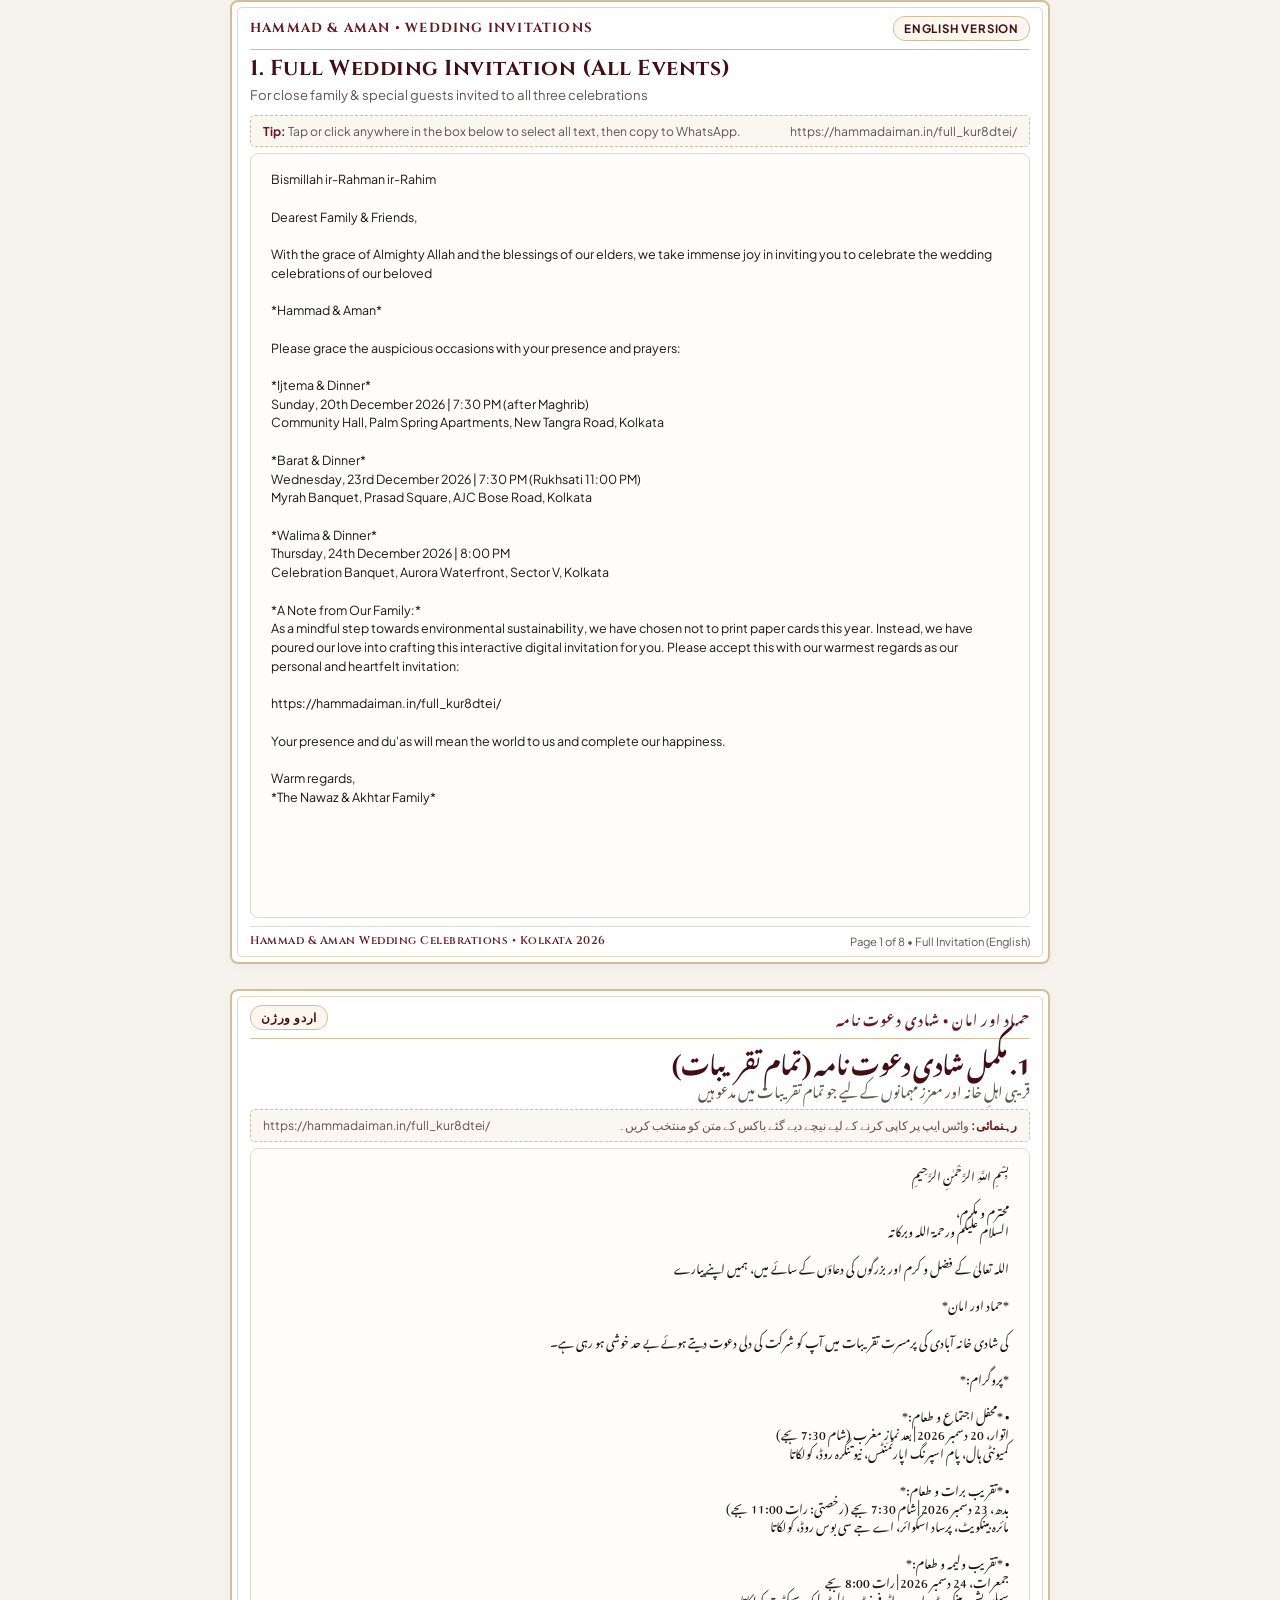
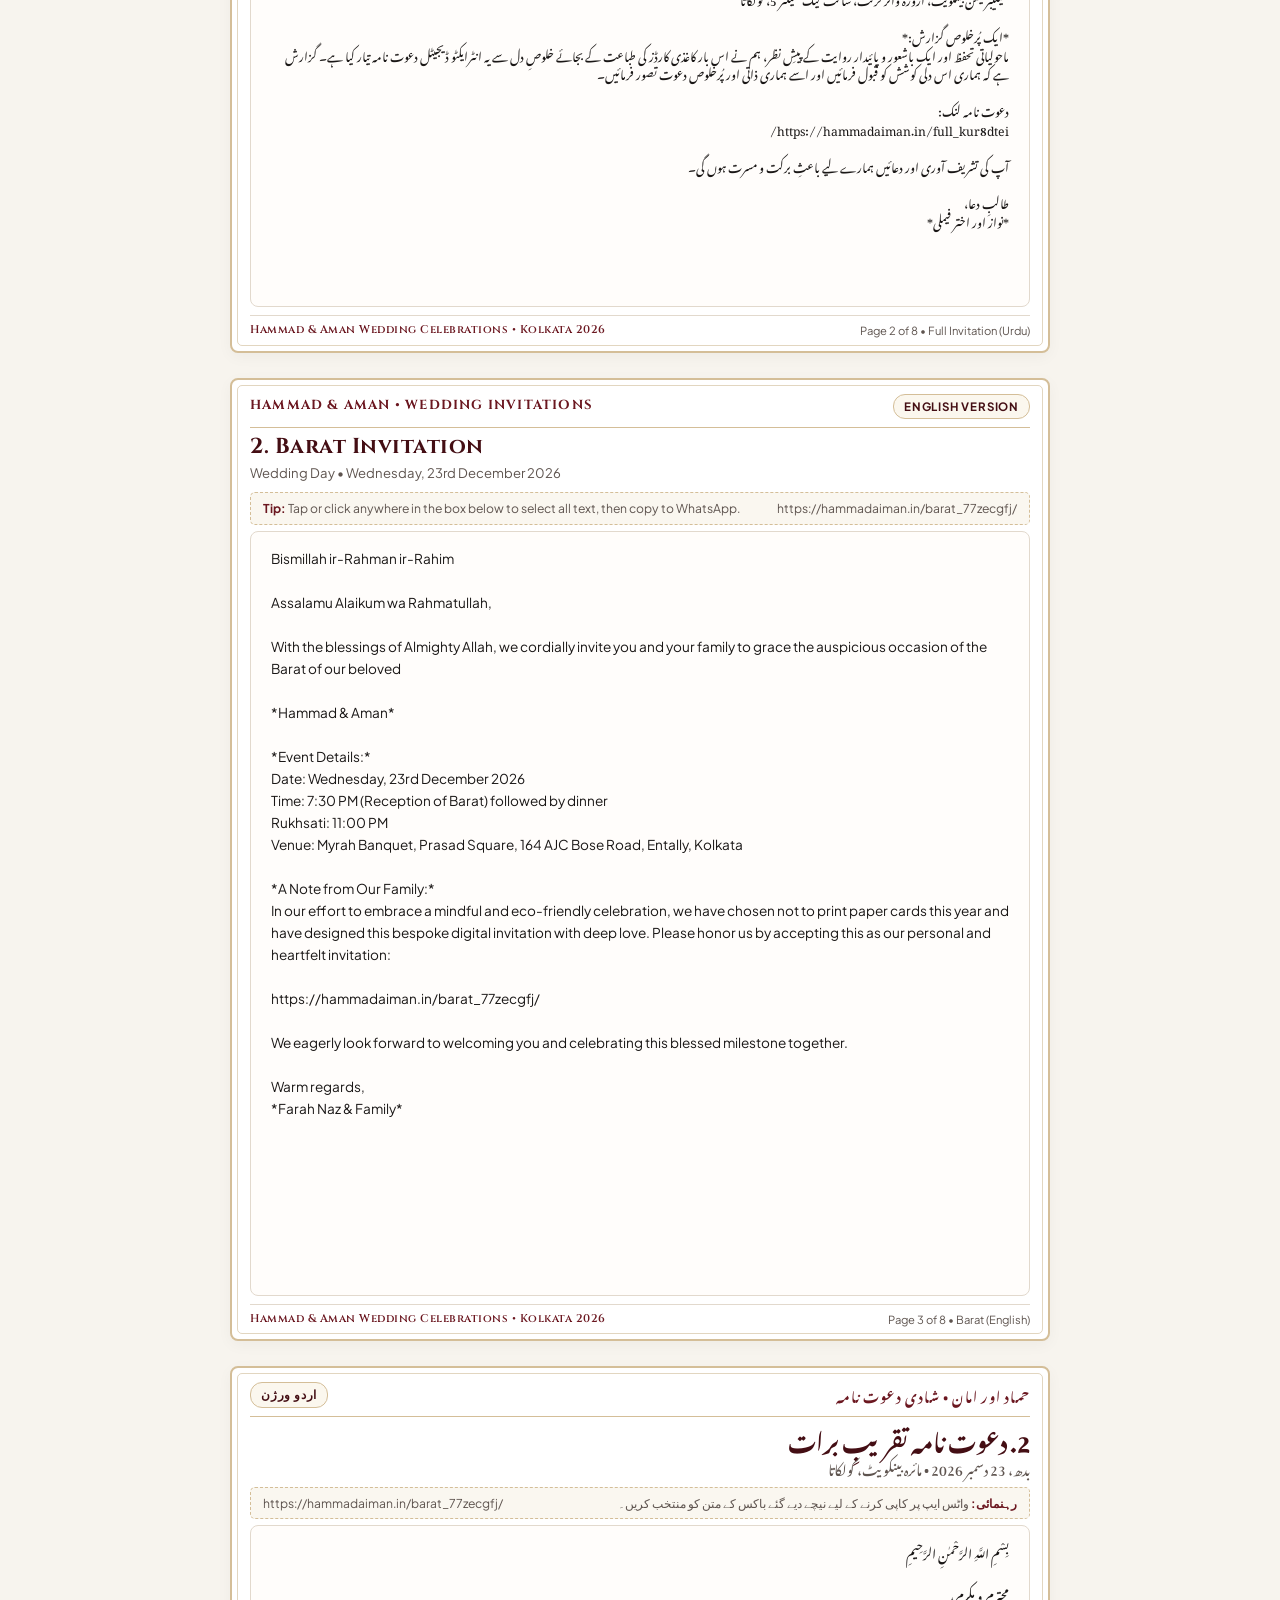
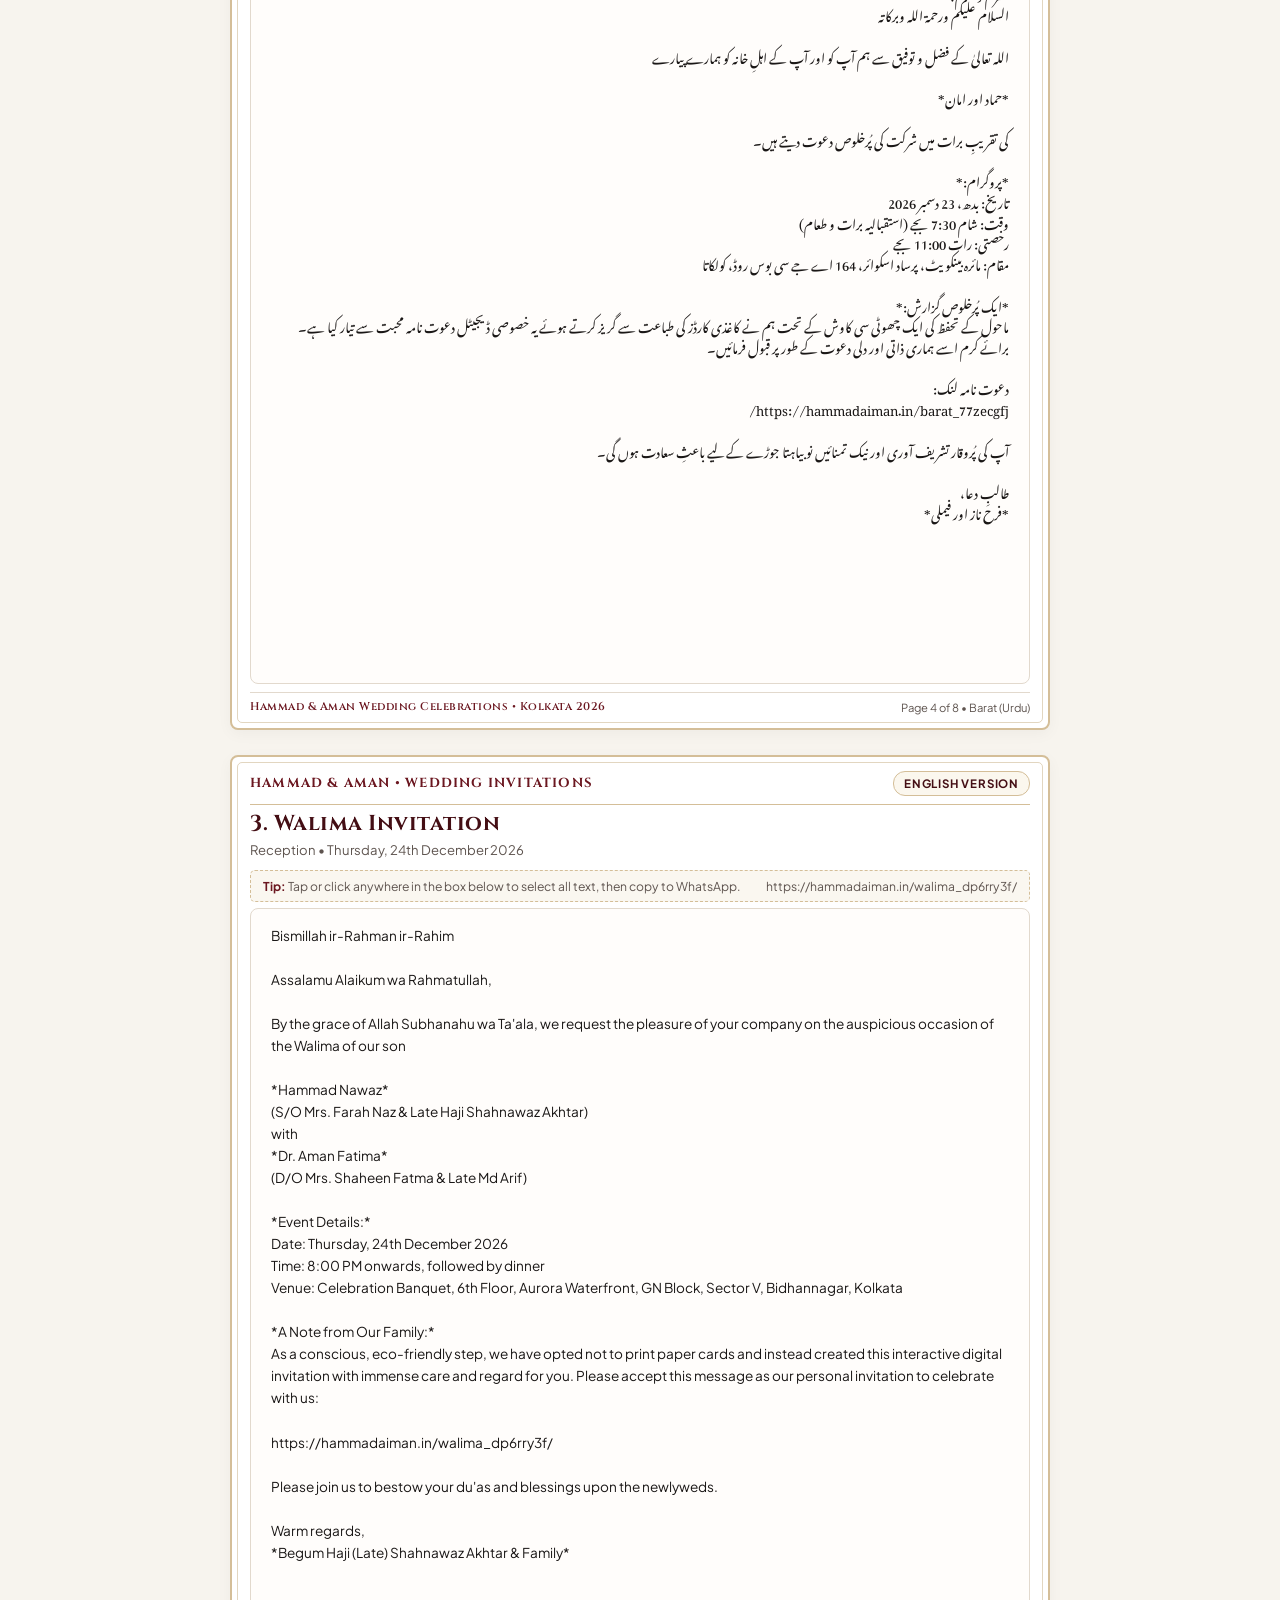
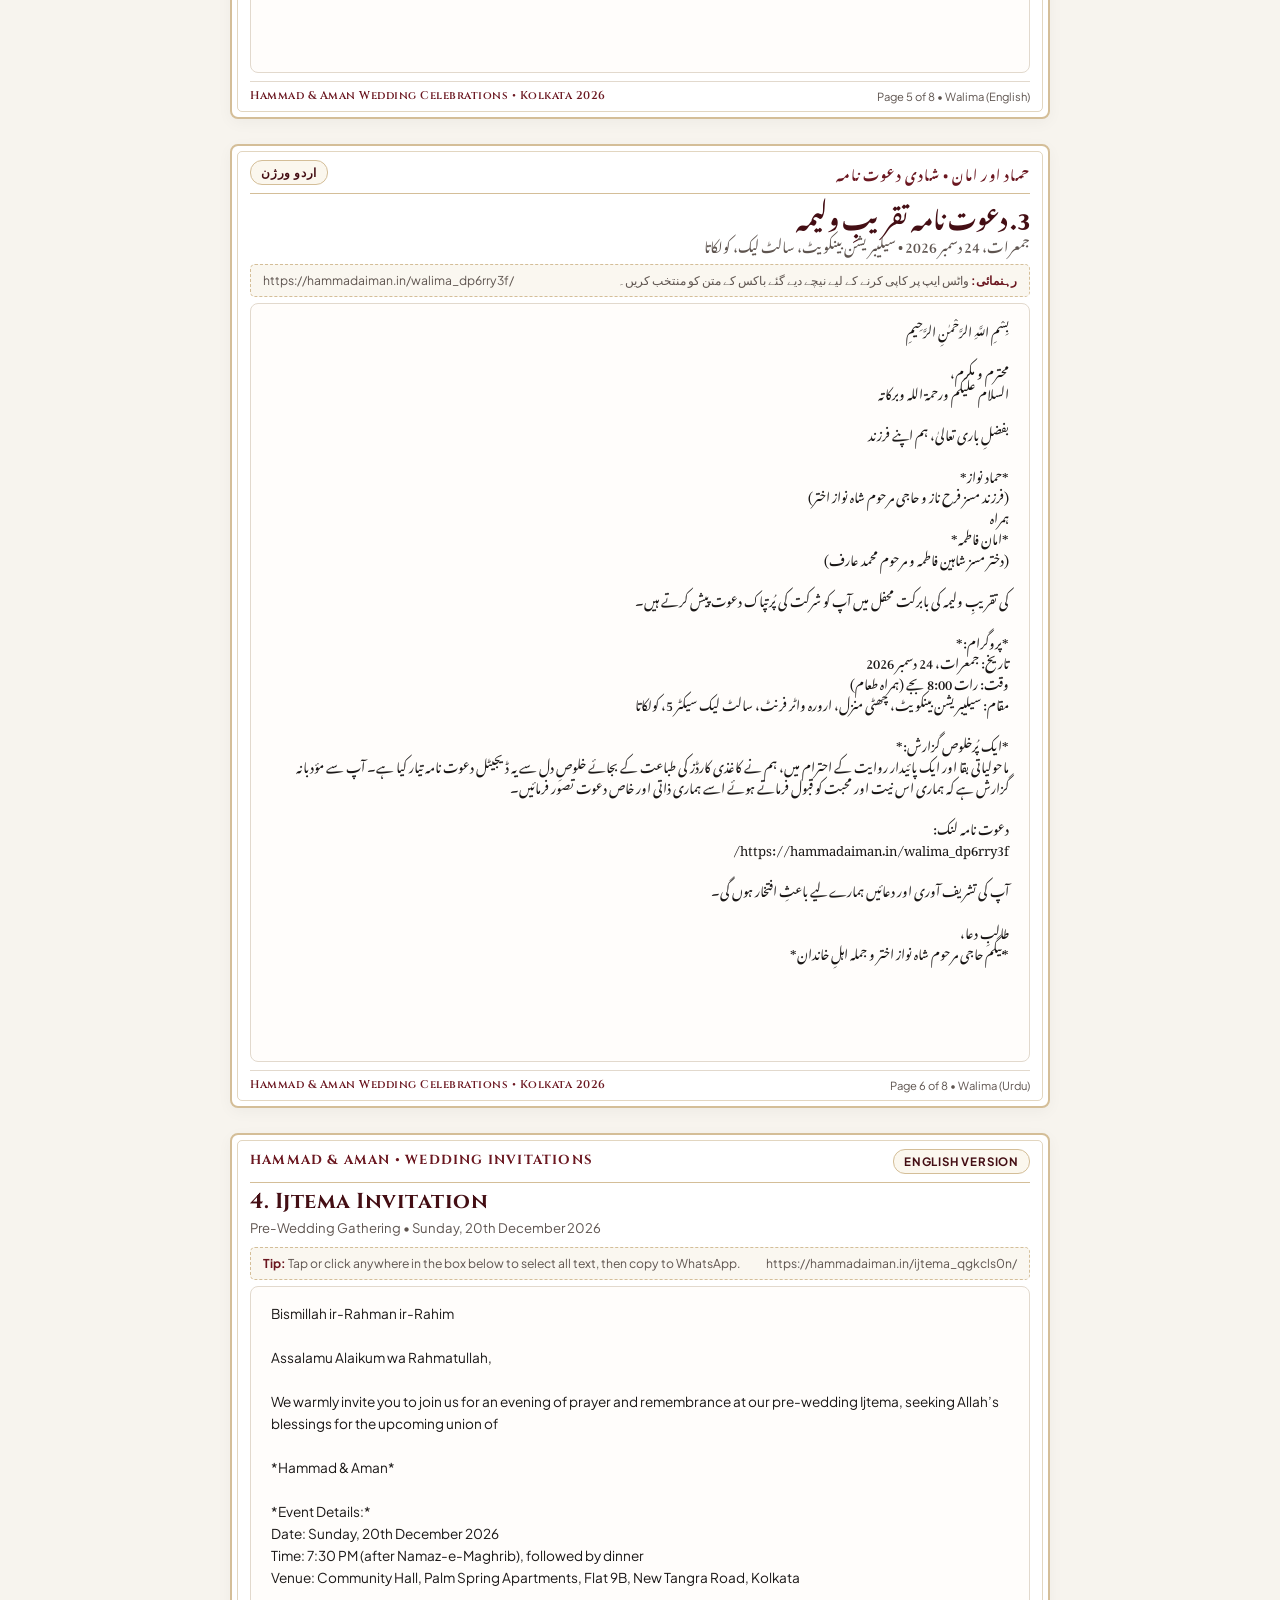
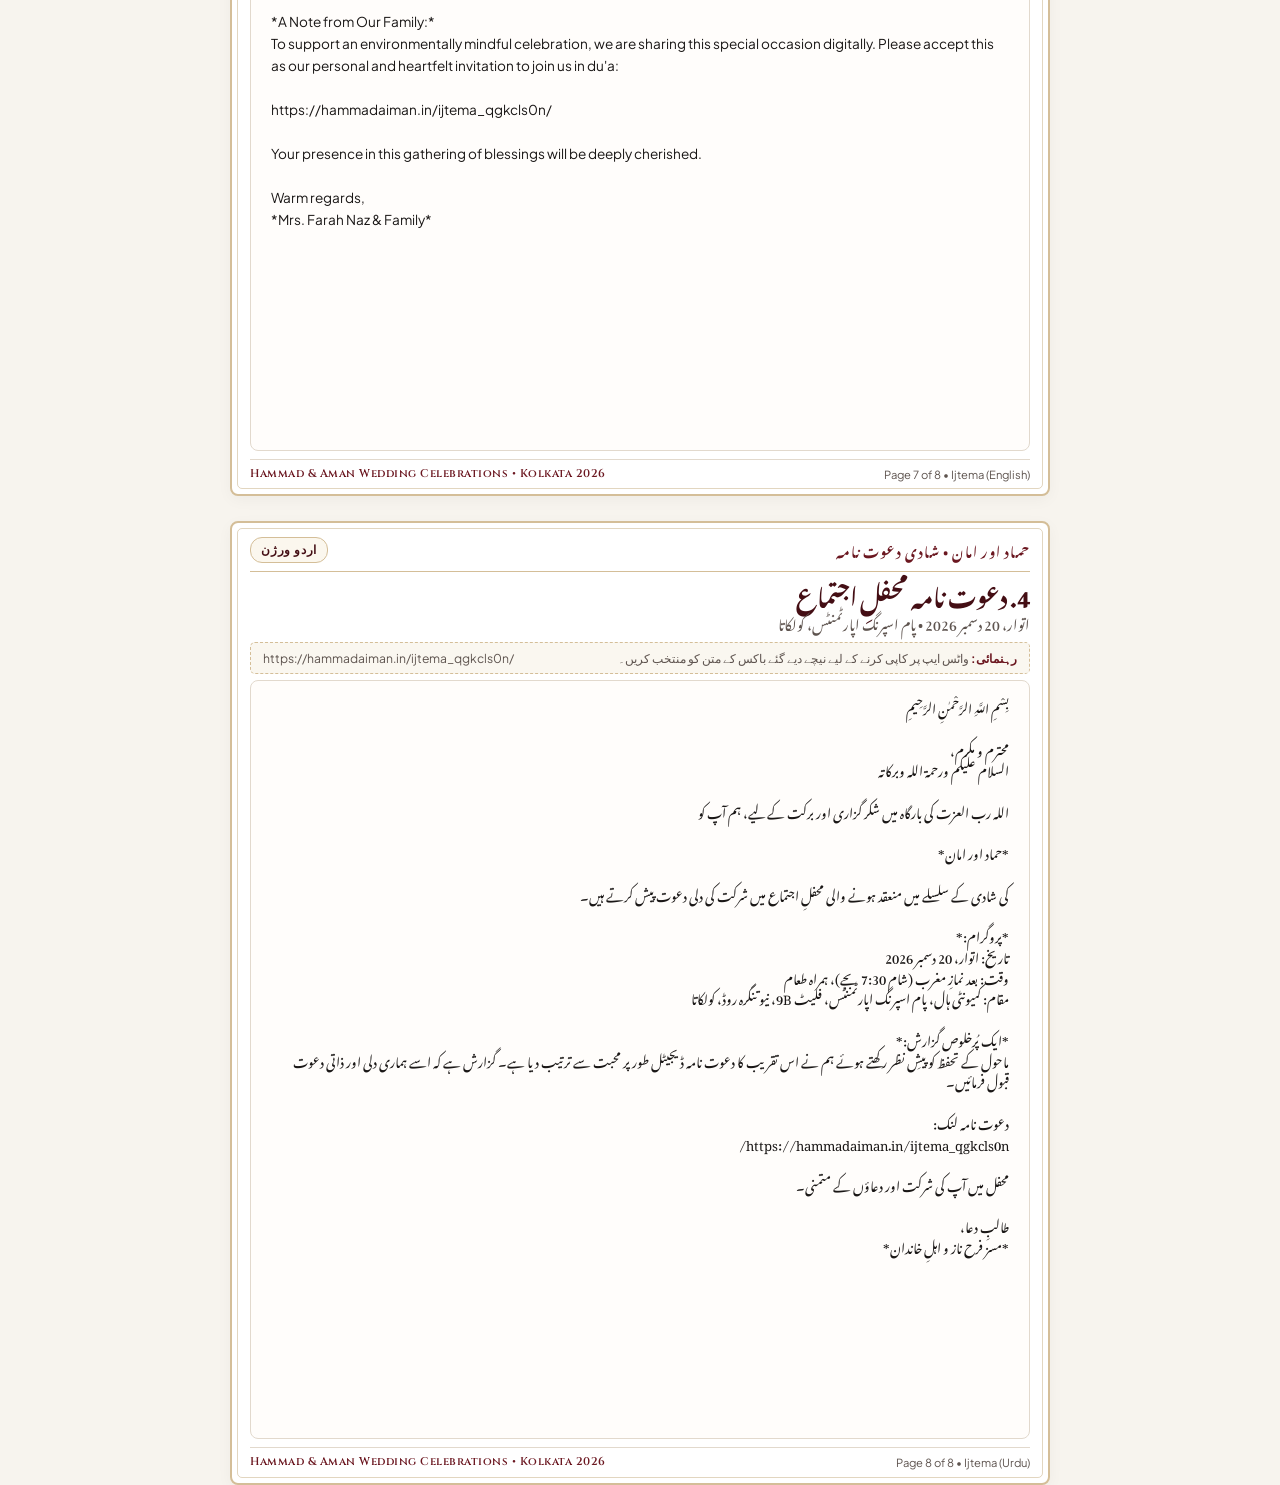
<file: red-seal-assets/whatsapp-invitations.html>
<!DOCTYPE html>
<html lang="en">
<head>
    <meta charset="UTF-8">
    <meta name="viewport" content="width=device-width, initial-scale=1.0">
    <title>Hammad & Aman - WhatsApp Invitations</title>
    <link rel="preconnect" href="https://fonts.googleapis.com">
    <link rel="preconnect" href="https://fonts.gstatic.com" crossorigin>
    <link href="https://fonts.googleapis.com/css2?family=Cinzel:wght@600;700;800&family=Noto+Nastaliq+Urdu:wght@400;600;700&family=Plus+Jakarta+Sans:wght@400;500;600;700&family=JetBrains+Mono:wght@400;500&display=swap" rel="stylesheet">
    <style>
        @page {
            size: A4 portrait;
            margin: 12mm 16mm 12mm 16mm;
        }

        :root {
            --clr-burgundy: #6b1720;
            --clr-burgundy-dark: #440e14;
            --clr-gold: #a07830;
            --clr-gold-light: #fbf7ee;
            --clr-gold-border: #d4be98;
            --clr-border: #e2d9cd;
            --clr-card-bg: #fffdfb;
            --clr-text: #1f1b1a;
            --clr-text-muted: #5e544f;
            --font-serif: 'Cinzel', Georgia, serif;
            --font-sans: 'Plus Jakarta Sans', -apple-system, BlinkMacSystemFont, 'Segoe UI', Roboto, sans-serif;
            --font-urdu: 'Geeza Pro', 'Noto Nastaliq Urdu', 'Jameel Noori Nastaleeq', 'Segoe UI', Tahoma, Arial, sans-serif;
            --font-mono: 'JetBrains Mono', Menlo, Consolas, monospace;
        }

        * {
            box-sizing: border-box;
            margin: 0;
            padding: 0;
        }

        body {
            font-family: var(--font-sans);
            background-color: #f7f4ee;
            color: var(--clr-text);
            line-height: 1.5;
            -webkit-print-color-adjust: exact;
            print-color-adjust: exact;
        }

        /* Each Section is Exactly One Printable A4 Page */
        .page-sheet {
            page-break-after: always;
            break-after: page;
            background: #ffffff;
            border: 2px solid var(--clr-gold-border);
            border-radius: 8px;
            padding: 14px 18px 12px 18px;
            margin: 0 auto 25px auto;
            max-width: 820px;
            min-height: 255mm;
            display: flex;
            flex-direction: column;
            justify-content: space-between;
            position: relative;
            box-shadow: 0 4px 15px rgba(0,0,0,0.04);
        }

        .page-sheet:last-of-type {
            page-break-after: avoid;
            break-after: avoid;
            margin-bottom: 0;
        }

        /* Outer Double Frame Accent */
        .page-sheet::before {
            content: '';
            position: absolute;
            top: 5px;
            left: 5px;
            right: 5px;
            bottom: 5px;
            border: 1px solid rgba(160, 120, 48, 0.3);
            border-radius: 5px;
            pointer-events: none;
        }

        /* Top Header Banner */
        .page-top-bar {
            display: flex;
            align-items: center;
            justify-content: space-between;
            border-bottom: 1.5px solid var(--clr-gold-border);
            padding-bottom: 8px;
            margin-bottom: 6px;
        }

        .page-top-bar.rtl {
            direction: rtl;
        }

        .page-top-bar .title-tag {
            font-family: var(--font-serif);
            font-size: 0.82rem;
            color: var(--clr-burgundy);
            font-weight: 700;
            letter-spacing: 1.2px;
            text-transform: uppercase;
        }

        .page-top-bar .lang-pill {
            background: var(--clr-gold-light);
            color: var(--clr-burgundy-dark);
            border: 1px solid var(--clr-gold-border);
            font-size: 0.72rem;
            font-weight: 700;
            padding: 3px 10px;
            border-radius: 12px;
            text-transform: uppercase;
            letter-spacing: 0.8px;
        }

        /* Event Header Title */
        .event-title-wrap {
            margin-bottom: 10px;
        }

        .event-title-wrap.rtl {
            direction: rtl;
            text-align: right;
        }

        .event-title-wrap h1 {
            font-family: var(--font-serif);
            font-size: 1.35rem;
            color: var(--clr-burgundy-dark);
            letter-spacing: 0.5px;
            line-height: 1.2;
            margin-bottom: 3px;
        }

        .event-title-wrap.rtl h1 {
            font-family: var(--font-urdu);
            font-size: 1.45rem;
            color: var(--clr-burgundy-dark);
            letter-spacing: 0;
            line-height: 1.3;
        }

        .event-title-wrap p.subtitle {
            font-size: 0.82rem;
            color: var(--clr-text-muted);
        }

        .event-title-wrap.rtl p.subtitle {
            font-family: var(--font-urdu);
            font-size: 0.88rem;
        }

        /* Copy Instruction Strip */
        .copy-strip {
            background: #faf7f0;
            border: 1px dashed var(--clr-gold-border);
            border-radius: 5px;
            padding: 6px 12px;
            margin-bottom: 6px;
            display: flex;
            align-items: center;
            justify-content: space-between;
            font-size: 0.76rem;
            color: var(--clr-text-muted);
        }

        .copy-strip.rtl {
            direction: rtl;
        }

        .copy-strip strong {
            color: var(--clr-burgundy);
        }

        /* Message Card - Full Width */
        .msg-card {
            background: var(--clr-card-bg);
            border: 1.5px solid var(--clr-border);
            border-radius: 8px;
            padding: 16px 20px;
            flex-grow: 1;
            display: flex;
            flex-direction: column;
            
        }

        .copy-text {
            font-size: 0.85rem;
            line-height: 1.62;
            color: #1a1716;
            white-space: pre-wrap;
            user-select: all;
            -webkit-user-select: all;
            flex-grow: 1;
        }

        .copy-text.english {
            font-family: var(--font-sans);
        }

        .copy-text.urdu {
            font-family: var(--font-urdu);
            direction: rtl;
            text-align: right;
            font-size: 0.82rem;
            line-height: 1.58;
        }

        /* Compact sizing for Full Wedding Invitation (most text) */
        .page-sheet.compact-text .copy-text.english {
            font-size: 0.78rem;
            line-height: 1.50;
        }
        .page-sheet.compact-text .copy-text.urdu {
            font-size: 0.76rem;
            line-height: 1.52;
        }

        /* Live URL display */
        .url-link {
            font-family: var(--font-mono);
            font-weight: 600;
            color: var(--clr-burgundy);
            text-decoration: underline;
        }

        /* Page Bottom Footer */
        .page-footer {
            border-top: 1px solid var(--clr-border);
            padding-top: 6px;
            margin-top: 8px;
            display: flex;
            align-items: center;
            justify-content: space-between;
            font-size: 0.70rem;
            color: var(--clr-text-muted);
        }

        .page-footer .left {
            font-family: var(--font-serif);
            letter-spacing: 0.5px;
            color: var(--clr-burgundy);
            font-weight: 600;
        }
    </style>
</head>
<body>

<!-- ======================================================== -->
<!-- 1. FULL INVITATION - ENGLISH -->
<!-- ======================================================== -->
<div class="page-sheet compact-text">
    <div>
        <div class="page-top-bar">
            <span class="title-tag">Hammad &amp; Aman &bull; Wedding Invitations</span>
            <span class="lang-pill">English Version</span>
        </div>

        <div class="event-title-wrap">
            <h1>1. Full Wedding Invitation (All Events)</h1>
            <p class="subtitle">For close family &amp; special guests invited to all three celebrations</p>
        </div>

        <div class="copy-strip">
            <span><strong>Tip:</strong> Tap or click anywhere in the box below to select all text, then copy to WhatsApp.</span>
            <span>https://hammadaiman.in/full_kur8dtei/</span>
        </div>
    </div>

    <div class="msg-card">
        <div class="copy-text english">Bismillah ir-Rahman ir-Rahim

Dearest Family & Friends,

With the grace of Almighty Allah and the blessings of our elders, we take immense joy in inviting you to celebrate the wedding celebrations of our beloved

*Hammad & Aman*

Please grace the auspicious occasions with your presence and prayers:

*Ijtema & Dinner*
Sunday, 20th December 2026 | 7:30 PM (after Maghrib)
Community Hall, Palm Spring Apartments, New Tangra Road, Kolkata

*Barat & Dinner*
Wednesday, 23rd December 2026 | 7:30 PM (Rukhsati 11:00 PM)
Myrah Banquet, Prasad Square, AJC Bose Road, Kolkata

*Walima & Dinner*
Thursday, 24th December 2026 | 8:00 PM
Celebration Banquet, Aurora Waterfront, Sector V, Kolkata

*A Note from Our Family:*
As a mindful step towards environmental sustainability, we have chosen not to print paper cards this year. Instead, we have poured our love into crafting this interactive digital invitation for you. Please accept this with our warmest regards as our personal and heartfelt invitation:

https://hammadaiman.in/full_kur8dtei/

Your presence and du'as will mean the world to us and complete our happiness.

Warm regards,
*The Nawaz & Akhtar Family*</div>
    </div>

    <div class="page-footer">
        <span class="left">Hammad &amp; Aman Wedding Celebrations &bull; Kolkata 2026</span>
        <span>Page 1 of 8 &bull; Full Invitation (English)</span>
    </div>
</div>

<!-- ======================================================== -->
<!-- 2. FULL INVITATION - URDU -->
<!-- ======================================================== -->
<div class="page-sheet compact-text">
    <div>
        <div class="page-top-bar rtl">
            <span class="title-tag" style="font-family: var(--font-urdu);">حماد اور امان &bull; شادی دعوت نامہ</span>
            <span class="lang-pill">اردو ورژن</span>
        </div>

        <div class="event-title-wrap rtl">
            <h1>1. مکمل شادی دعوت نامہ (تمام تقریبات)</h1>
            <p class="subtitle">قریبی اہلِ خانہ اور معزز مہمانوں کے لیے جو تمام تقریبات میں مدعو ہیں</p>
        </div>

        <div class="copy-strip rtl">
            <span><strong>رہنمائی:</strong> واٹس ایپ پر کاپی کرنے کے لیے نیچے دیے گئے باکس کے متن کو منتخب کریں۔</span>
            <span dir="ltr">https://hammadaiman.in/full_kur8dtei/</span>
        </div>
    </div>

    <div class="msg-card">
        <div class="copy-text urdu">بِسْمِ اللَّهِ الرَّحْمٰنِ الرَّحِيمِ

محترم و مکرم،
السلام علیکم ورحمۃ اللہ وبرکاتہ

اللہ تعالیٰ کے فضل و کرم اور بزرگوں کی دعاؤں کے سائے میں، ہمیں اپنے پیارے

*حماد اور امان*

کی شادی خانہ آبادی کی پرمسرت تقریبات میں آپ کو شرکت کی دلی دعوت دیتے ہوئے بے حد خوشی ہو رہی ہے۔

*پروگرام:*

• *محفل اجتماع و طعام:*
اتوار، 20 دسمبر 2026 | بعد نمازِ مغرب (شام 7:30 بجے)
کمیونٹی ہال، پام اسپرنگ اپارٹمنٹس، نیو تنگرہ روڈ، کولکاتا

• *تقریب برات و طعام:*
بدھ، 23 دسمبر 2026 | شام 7:30 بجے (رخصتی: رات 11:00 بجے)
مائرہ بینکویٹ، پرساد اسکوائر، اے جے سی بوس روڈ، کولکاتا

• *تقریب ولیمہ و طعام:*
جمعرات، 24 دسمبر 2026 | رات 8:00 بجے
سیلیبریشن بینکویٹ، ارورہ واٹر فرنٹ، سالٹ لیک سیکٹر 5، کولکاتا

*ایک پُرخلوص گزارش:*
ماحولیاتی تحفظ اور ایک باشعور و پائیدار روایت کے پیشِ نظر، ہم نے اس بار کاغذی کارڈز کی طباعت کے بجائے خلوصِ دل سے یہ انٹرایکٹو ڈیجیٹل دعوت نامہ تیار کیا ہے۔ گزارش ہے کہ ہماری اس دلی کوشش کو قبول فرمائیں اور اسے ہماری ذاتی اور پُرخلوص دعوت تصور فرمائیں۔

دعوت نامہ لنک:
https://hammadaiman.in/full_kur8dtei/

آپ کی تشریف آوری اور دعائیں ہمارے لیے باعثِ برکت و مسرت ہوں گی۔

طالبِ دعا،
*نواز اور اختر فیملی*</div>
    </div>

    <div class="page-footer">
        <span class="left">Hammad &amp; Aman Wedding Celebrations &bull; Kolkata 2026</span>
        <span>Page 2 of 8 &bull; Full Invitation (Urdu)</span>
    </div>
</div>

<!-- ======================================================== -->
<!-- 3. BARAT INVITATION - ENGLISH -->
<!-- ======================================================== -->
<div class="page-sheet">
    <div>
        <div class="page-top-bar">
            <span class="title-tag">Hammad &amp; Aman &bull; Wedding Invitations</span>
            <span class="lang-pill">English Version</span>
        </div>

        <div class="event-title-wrap">
            <h1>2. Barat Invitation</h1>
            <p class="subtitle">Wedding Day &bull; Wednesday, 23rd December 2026</p>
        </div>

        <div class="copy-strip">
            <span><strong>Tip:</strong> Tap or click anywhere in the box below to select all text, then copy to WhatsApp.</span>
            <span>https://hammadaiman.in/barat_77zecgfj/</span>
        </div>
    </div>

    <div class="msg-card">
        <div class="copy-text english">Bismillah ir-Rahman ir-Rahim

Assalamu Alaikum wa Rahmatullah,

With the blessings of Almighty Allah, we cordially invite you and your family to grace the auspicious occasion of the Barat of our beloved

*Hammad & Aman*

*Event Details:*
Date: Wednesday, 23rd December 2026
Time: 7:30 PM (Reception of Barat) followed by dinner
Rukhsati: 11:00 PM
Venue: Myrah Banquet, Prasad Square, 164 AJC Bose Road, Entally, Kolkata

*A Note from Our Family:*
In our effort to embrace a mindful and eco-friendly celebration, we have chosen not to print paper cards this year and have designed this bespoke digital invitation with deep love. Please honor us by accepting this as our personal and heartfelt invitation:

https://hammadaiman.in/barat_77zecgfj/

We eagerly look forward to welcoming you and celebrating this blessed milestone together.

Warm regards,
*Farah Naz & Family*</div>
    </div>

    <div class="page-footer">
        <span class="left">Hammad &amp; Aman Wedding Celebrations &bull; Kolkata 2026</span>
        <span>Page 3 of 8 &bull; Barat (English)</span>
    </div>
</div>

<!-- ======================================================== -->
<!-- 4. BARAT INVITATION - URDU -->
<!-- ======================================================== -->
<div class="page-sheet">
    <div>
        <div class="page-top-bar rtl">
            <span class="title-tag" style="font-family: var(--font-urdu);">حماد اور امان &bull; شادی دعوت نامہ</span>
            <span class="lang-pill">اردو ورژن</span>
        </div>

        <div class="event-title-wrap rtl">
            <h1>2. دعوت نامہ تقریبِ برات</h1>
            <p class="subtitle">بدھ، 23 دسمبر 2026 &bull; مائرہ بینکویٹ، کولکاتا</p>
        </div>

        <div class="copy-strip rtl">
            <span><strong>رہنمائی:</strong> واٹس ایپ پر کاپی کرنے کے لیے نیچے دیے گئے باکس کے متن کو منتخب کریں۔</span>
            <span dir="ltr">https://hammadaiman.in/barat_77zecgfj/</span>
        </div>
    </div>

    <div class="msg-card">
        <div class="copy-text urdu">بِسْمِ اللَّهِ الرَّحْمٰنِ الرَّحِيمِ

محترم و مکرم،
السلام علیکم ورحمۃ اللہ وبرکاتہ

اللہ تعالیٰ کے فضل و توفیق سے ہم آپ کو اور آپ کے اہلِ خانہ کو ہمارے پیارے

*حماد اور امان*

کی تقریبِ برات میں شرکت کی پُرخلوص دعوت دیتے ہیں۔

*پروگرام:*
تاریخ: بدھ، 23 دسمبر 2026
وقت: شام 7:30 بجے (استقبالیہ برات و طعام)
رخصتی: رات 11:00 بجے
مقام: مائرہ بینکویٹ، پرساد اسکوائر، 164 اے جے سی بوس روڈ، کولکاتا

*ایک پُرخلوص گزارش:*
ماحول کے تحفظ کی ایک چھوٹی سی کاوش کے تحت ہم نے کاغذی کارڈز کی طباعت سے گریز کرتے ہوئے یہ خصوصی ڈیجیٹل دعوت نامہ محبت سے تیار کیا ہے۔ برائے کرم اسے ہماری ذاتی اور دلی دعوت کے طور پر قبول فرمائیں۔

دعوت نامہ لنک:
https://hammadaiman.in/barat_77zecgfj/

آپ کی پُروقار تشریف آوری اور نیک تمنائیں نوبیاہتا جوڑے کے لیے باعثِ سعادت ہوں گی۔

طالبِ دعا،
*فرح ناز اور فیملی*</div>
    </div>

    <div class="page-footer">
        <span class="left">Hammad &amp; Aman Wedding Celebrations &bull; Kolkata 2026</span>
        <span>Page 4 of 8 &bull; Barat (Urdu)</span>
    </div>
</div>

<!-- ======================================================== -->
<!-- 5. WALIMA INVITATION - ENGLISH -->
<!-- ======================================================== -->
<div class="page-sheet">
    <div>
        <div class="page-top-bar">
            <span class="title-tag">Hammad &amp; Aman &bull; Wedding Invitations</span>
            <span class="lang-pill">English Version</span>
        </div>

        <div class="event-title-wrap">
            <h1>3. Walima Invitation</h1>
            <p class="subtitle">Reception &bull; Thursday, 24th December 2026</p>
        </div>

        <div class="copy-strip">
            <span><strong>Tip:</strong> Tap or click anywhere in the box below to select all text, then copy to WhatsApp.</span>
            <span>https://hammadaiman.in/walima_dp6rry3f/</span>
        </div>
    </div>

    <div class="msg-card">
        <div class="copy-text english">Bismillah ir-Rahman ir-Rahim

Assalamu Alaikum wa Rahmatullah,

By the grace of Allah Subhanahu wa Ta'ala, we request the pleasure of your company on the auspicious occasion of the Walima of our son

*Hammad Nawaz*
(S/O Mrs. Farah Naz & Late Haji Shahnawaz Akhtar)
with
*Dr. Aman Fatima*
(D/O Mrs. Shaheen Fatma & Late Md Arif)

*Event Details:*
Date: Thursday, 24th December 2026
Time: 8:00 PM onwards, followed by dinner
Venue: Celebration Banquet, 6th Floor, Aurora Waterfront, GN Block, Sector V, Bidhannagar, Kolkata

*A Note from Our Family:*
As a conscious, eco-friendly step, we have opted not to print paper cards and instead created this interactive digital invitation with immense care and regard for you. Please accept this message as our personal invitation to celebrate with us:

https://hammadaiman.in/walima_dp6rry3f/

Please join us to bestow your du'as and blessings upon the newlyweds.

Warm regards,
*Begum Haji (Late) Shahnawaz Akhtar & Family*</div>
    </div>

    <div class="page-footer">
        <span class="left">Hammad &amp; Aman Wedding Celebrations &bull; Kolkata 2026</span>
        <span>Page 5 of 8 &bull; Walima (English)</span>
    </div>
</div>

<!-- ======================================================== -->
<!-- 6. WALIMA INVITATION - URDU -->
<!-- ======================================================== -->
<div class="page-sheet">
    <div>
        <div class="page-top-bar rtl">
            <span class="title-tag" style="font-family: var(--font-urdu);">حماد اور امان &bull; شادی دعوت نامہ</span>
            <span class="lang-pill">اردو ورژن</span>
        </div>

        <div class="event-title-wrap rtl">
            <h1>3. دعوت نامہ تقریبِ ولیمہ</h1>
            <p class="subtitle">جمعرات، 24 دسمبر 2026 &bull; سیلیبریشن بینکویٹ، سالٹ لیک، کولکاتا</p>
        </div>

        <div class="copy-strip rtl">
            <span><strong>رہنمائی:</strong> واٹس ایپ پر کاپی کرنے کے لیے نیچے دیے گئے باکس کے متن کو منتخب کریں۔</span>
            <span dir="ltr">https://hammadaiman.in/walima_dp6rry3f/</span>
        </div>
    </div>

    <div class="msg-card">
        <div class="copy-text urdu">بِسْمِ اللَّهِ الرَّحْمٰنِ الرَّحِيمِ

محترم و مکرم،
السلام علیکم ورحمۃ اللہ وبرکاتہ

بفضلِ باری تعالیٰ، ہم اپنے فرزند

*حماد نواز*
(فرزند مسز فرح ناز و حاجی مرحوم شاہ نواز اختر)
ہمراہ
*امان فاطمہ*
(دختر مسز شاہین فاطمہ و مرحوم محمد عارف)

کی تقریبِ ولیمہ کی بابرکت محفل میں آپ کو شرکت کی پُرتپاک دعوت پیش کرتے ہیں۔

*پروگرام:*
تاریخ: جمعرات، 24 دسمبر 2026
وقت: رات 8:00 بجے (ہمراہ طعام)
مقام: سیلیبریشن بینکویٹ، چھٹی منزل، ارورہ واٹر فرنٹ، سالٹ لیک سیکٹر 5، کولکاتا

*ایک پُرخلوص گزارش:*
ماحولیاتی بقا اور ایک پائیدار روایت کے احترام میں، ہم نے کاغذی کارڈز کی طباعت کے بجائے خلوصِ دل سے یہ ڈیجیٹل دعوت نامہ تیار کیا ہے۔ آپ سے مؤدبانہ گزارش ہے کہ ہماری اس نیت اور محبت کو قبول فرماتے ہوئے اسے ہماری ذاتی اور خاص دعوت تصور فرمائیں۔

دعوت نامہ لنک:
https://hammadaiman.in/walima_dp6rry3f/

آپ کی تشریف آوری اور دعائیں ہمارے لیے باعثِ افتخار ہوں گی۔

طالبِ دعا،
*بیگم حاجی مرحوم شاہ نواز اختر و جملہ اہلِ خاندان*</div>
    </div>

    <div class="page-footer">
        <span class="left">Hammad &amp; Aman Wedding Celebrations &bull; Kolkata 2026</span>
        <span>Page 6 of 8 &bull; Walima (Urdu)</span>
    </div>
</div>

<!-- ======================================================== -->
<!-- 7. IJTEMA INVITATION - ENGLISH -->
<!-- ======================================================== -->
<div class="page-sheet">
    <div>
        <div class="page-top-bar">
            <span class="title-tag">Hammad &amp; Aman &bull; Wedding Invitations</span>
            <span class="lang-pill">English Version</span>
        </div>

        <div class="event-title-wrap">
            <h1>4. Ijtema Invitation</h1>
            <p class="subtitle">Pre-Wedding Gathering &bull; Sunday, 20th December 2026</p>
        </div>

        <div class="copy-strip">
            <span><strong>Tip:</strong> Tap or click anywhere in the box below to select all text, then copy to WhatsApp.</span>
            <span>https://hammadaiman.in/ijtema_qgkcls0n/</span>
        </div>
    </div>

    <div class="msg-card">
        <div class="copy-text english">Bismillah ir-Rahman ir-Rahim

Assalamu Alaikum wa Rahmatullah,

We warmly invite you to join us for an evening of prayer and remembrance at our pre-wedding Ijtema, seeking Allah’s blessings for the upcoming union of

*Hammad & Aman*

*Event Details:*
Date: Sunday, 20th December 2026
Time: 7:30 PM (after Namaz-e-Maghrib), followed by dinner
Venue: Community Hall, Palm Spring Apartments, Flat 9B, New Tangra Road, Kolkata

*A Note from Our Family:*
To support an environmentally mindful celebration, we are sharing this special occasion digitally. Please accept this as our personal and heartfelt invitation to join us in du'a:

https://hammadaiman.in/ijtema_qgkcls0n/

Your presence in this gathering of blessings will be deeply cherished.

Warm regards,
*Mrs. Farah Naz & Family*</div>
    </div>

    <div class="page-footer">
        <span class="left">Hammad &amp; Aman Wedding Celebrations &bull; Kolkata 2026</span>
        <span>Page 7 of 8 &bull; Ijtema (English)</span>
    </div>
</div>

<!-- ======================================================== -->
<!-- 8. IJTEMA INVITATION - URDU -->
<!-- ======================================================== -->
<div class="page-sheet">
    <div>
        <div class="page-top-bar rtl">
            <span class="title-tag" style="font-family: var(--font-urdu);">حماد اور امان &bull; شادی دعوت نامہ</span>
            <span class="lang-pill">اردو ورژن</span>
        </div>

        <div class="event-title-wrap rtl">
            <h1>4. دعوت نامہ محفلِ اجتماع</h1>
            <p class="subtitle">اتوار، 20 دسمبر 2026 &bull; پام اسپرنگ اپارٹمنٹس، کولکاتا</p>
        </div>

        <div class="copy-strip rtl">
            <span><strong>رہنمائی:</strong> واٹس ایپ پر کاپی کرنے کے لیے نیچے دیے گئے باکس کے متن کو منتخب کریں۔</span>
            <span dir="ltr">https://hammadaiman.in/ijtema_qgkcls0n/</span>
        </div>
    </div>

    <div class="msg-card">
        <div class="copy-text urdu">بِسْمِ اللَّهِ الرَّحْمٰنِ الرَّحِيمِ

محترم و مکرم،
السلام علیکم ورحمۃ اللہ وبرکاتہ

اللہ رب العزت کی بارگاہ میں شکر گزاری اور برکت کے لیے، ہم آپ کو

*حماد اور امان*

کی شادی کے سلسلے میں منعقد ہونے والی محفلِ اجتماع میں شرکت کی دلی دعوت پیش کرتے ہیں۔

*پروگرام:*
تاریخ: اتوار، 20 دسمبر 2026
وقت: بعد نمازِ مغرب (شام 7:30 بجے)، ہمراہ طعام
مقام: کمیونٹی ہال، پام اسپرنگ اپارٹمنٹس، فلیٹ 9B، نیو تنگرہ روڈ، کولکاتا

*ایک پُرخلوص گزارش:*
ماحول کے تحفظ کو پیشِ نظر رکھتے ہوئے ہم نے اس تقریب کا دعوت نامہ ڈیجیٹل طور پر محبت سے ترتیب دیا ہے۔ گزارش ہے کہ اسے ہماری دلی اور ذاتی دعوت قبول فرمائیں۔

دعوت نامہ لنک:
https://hammadaiman.in/ijtema_qgkcls0n/

محفل میں آپ کی شرکت اور دعاؤں کے متمنی۔

طالبِ دعا،
*مسز فرح ناز و اہلِ خاندان*</div>
    </div>

    <div class="page-footer">
        <span class="left">Hammad &amp; Aman Wedding Celebrations &bull; Kolkata 2026</span>
        <span>Page 8 of 8 &bull; Ijtema (Urdu)</span>
    </div>
</div>

</body>
</html>
</file>
